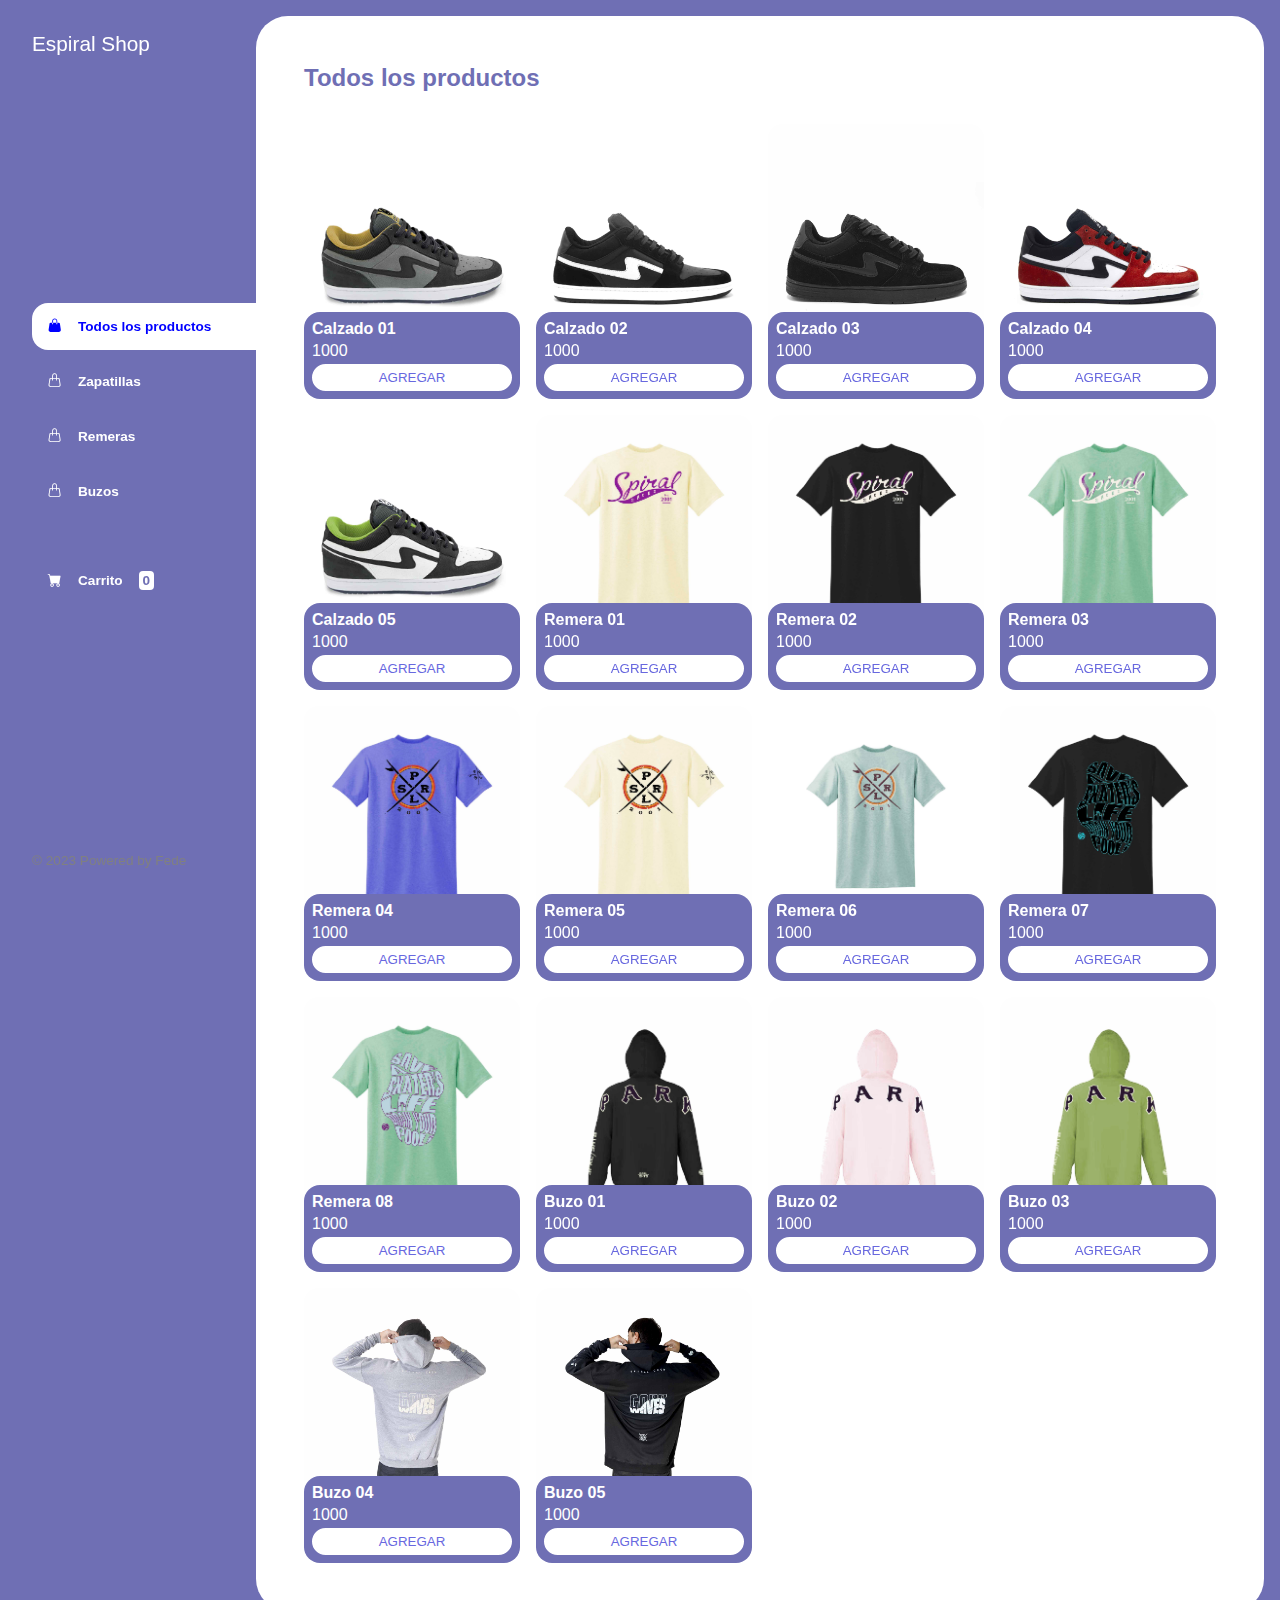
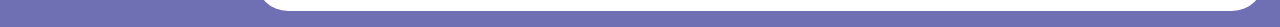
<file: index.html>
<!DOCTYPE html>
<html lang="en">
<head>
    <meta charset="UTF-8">
    <meta http-equiv="X-UA-Compatible" content="IE=edge">
    <meta name="viewport" content="width=device-width, initial-scale=1.0">
    <title>ESPIRAL SHOES SHOP</title>
    <link rel="stylesheet" href="https://cdn.jsdelivr.net/npm/bootstrap-icons@1.10.5/font/bootstrap-icons.css">
    <link rel="stylesheet" href="./css/main.css">
    <link rel="shortcut icon" href="./img/favicon.ico" type="image/x-icon">
</head>
<body>

    <div class="wrapper">
        <aside>
            <header>
                <h1 class="logo">Espiral Shop</h1>
            </header>
            <nav>
                <ul class="menu">
                    <li><button id="todos" class= "boton-menu boton-categoria active"><i class="bi bi-handbag-fill"></i>Todos los productos</button></li>
                    <li><button id="calzado" class= "boton-menu boton-categoria"><i class="bi bi-handbag"></i>Zapatillas</button></li>
                    <li><button id="remeras" class= "boton-menu boton-categoria"><i class="bi bi-handbag"></i>Remeras</button></li>
                    <li><button id="buzos" class= "boton-menu boton-categoria"><i class="bi bi-handbag"></i>Buzos</button></li>
                    <li><a class="boton-menu boton-carrito" href="./carrito.html"><i class="bi bi-cart-fill"></i>Carrito <span id="numerito" class="numerito">0</span></a></li>
                </ul>
            </nav>
            <footer>
                <p class="texto-footer"> © 2023 Powered by Fede</p>
            </footer>            
        </aside>

        <main>
            <h2 class="titulo-principal" id="titulo-principal">Todos los productos</h2>
            <div id="contenedor-productos" class="contenedor-productos">                
            </div>            
        </main>
    </div>

    <script src="./js/main.js"></script>
</body>
</html>
</file>
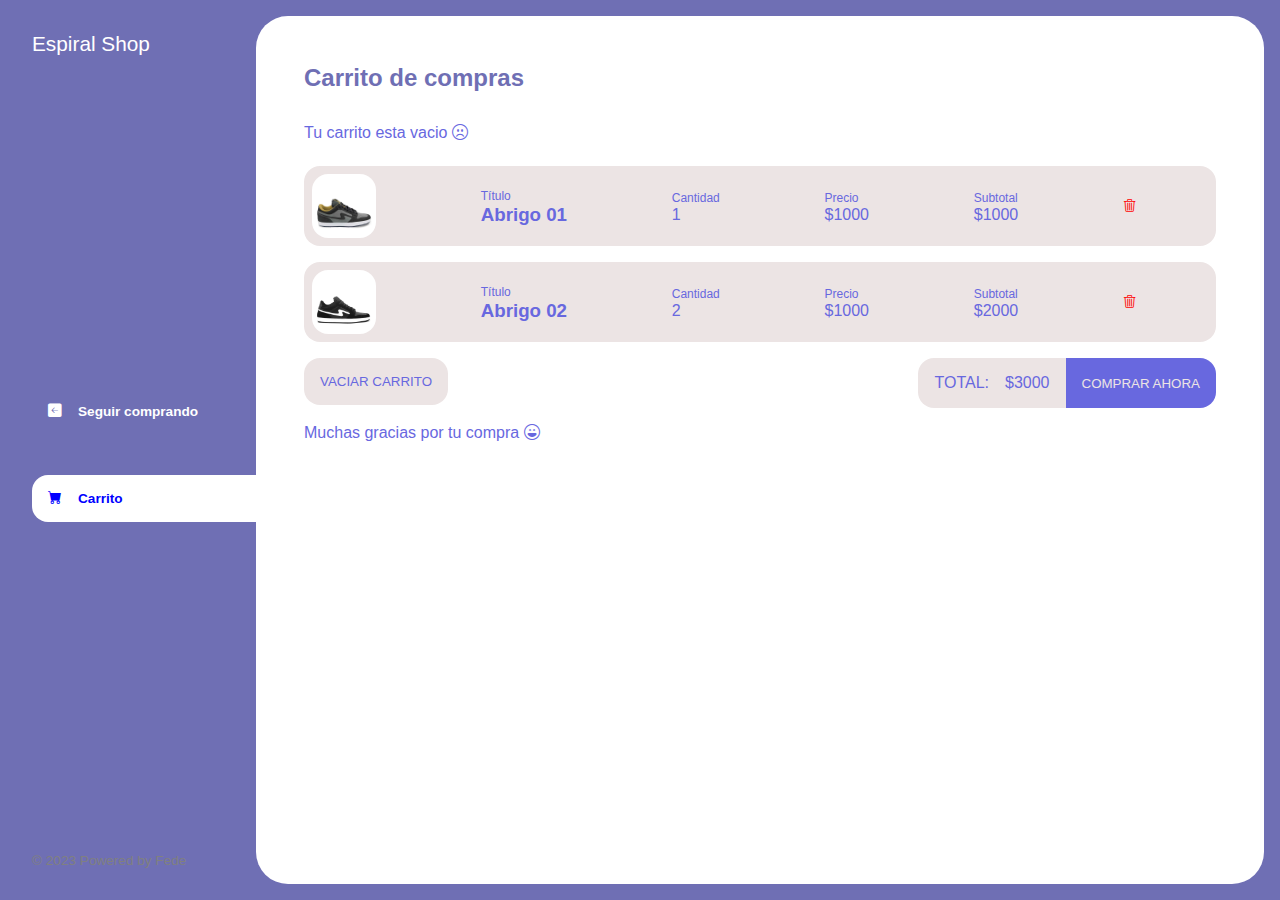
<file: carrito.html>
<!DOCTYPE html>
<html lang="en">
<head>
    <meta charset="UTF-8">
    <meta http-equiv="X-UA-Compatible" content="IE=edge">
    <meta name="viewport" content="width=device-width, initial-scale=1.0">
    <title>Carrito de compras - ESPIRAL SHOES</title>
    <link rel="stylesheet" href="https://cdn.jsdelivr.net/npm/bootstrap-icons@1.10.5/font/bootstrap-icons.css">
    <link rel="stylesheet" href="./css/main.css">
    <link rel="shortcut icon" href="./img/favicon.ico" type="image/x-icon">
</head>
<body>
    <div class="wrapper">
        <aside>
            <header>
                <h1 class="logo">Espiral Shop</h1>
            </header>
                <nav>
                    <ul class="menu">
                        <li>
                            <a class="boton-menu boton-volver" href="./index.html">
                                <i class="bi bi-arrow-left-square-fill"></i> Seguir comprando
                            </a>
                        </li>
                        <li>
                            <a class="boton-menu boton-carrito active" href="./carrito.html">
                                <i class="bi bi-cart-fill"></i> Carrito 
                            </a>
                        </li>
                    </ul>
                </nav>
                <footer>
                    <p class="texto-footer"> © 2023 Powered by Fede</p>
                </footer>
            
        </aside>

        <main>
            <h2 class="titulo-principal"> Carrito de compras</h2>
            <div class="contenedor-carrito">
                <p class="carrito-vacio">Tu carrito esta vacio <i class="bi bi-emoji-frown"></i></p>

                <div class="carrito-productos disabled">

                    <div class="carrito-producto">
                        <img class="carrito-producto-imagen" src="./img/calzado/01.jpg" alt="">
                        <div class="carrito-producto-titulo">
                            <small>Título</small>
                            <h3>Abrigo 01</h3>
                    </div>
                    <div class="carrito-producto-cantidad">
                        <small>Cantidad</small>
                        <p>1</p>
                    </div>
                    <div class="carrito-producto-precio">
                        <small>Precio</small>
                        <p>$1000</p>
                    </div>
                    <div class="carrito-producto-subtotal">
                        <small>Subtotal</small>
                        <p>$1000</p>
                    </div>
                    <button class="carrito-producto-eliminar"><i class="bi bi-trash3"></i></button>
                </div>

                <div class="carrito-producto">
                    <img class="carrito-producto-imagen" src="./img/calzado/02.jpg" alt="">
                    <div class="carrito-producto-titulo">
                        <small>Título</small>
                        <h3>Abrigo 02</h3>
                    </div>
                    <div class="carrito-producto-cantidad">
                        <small>Cantidad</small>
                        <p>2</p>
                    </div>
                    <div class="carrito-producto-precio">
                        <small>Precio</small>
                        <p>$1000</p>
                    </div>
                    <div class="carrito-producto-subtotal">
                        <small>Subtotal</small>
                        <p>$2000</p>
                    </div>
                    <button class="carrito-producto-eliminar"><i class="bi bi-trash3"></i></button>
                </div>                
                    <div class="carrito-acciones disabled">
                        <div class="carrito-acciones-izquierda">
                            <button class="carrito-acciones-vaciar">Vaciar carrito</button>
                        </div>
                        <div class="carrito-acciones-derecha">
                            <div class="carrito-acciones-total">
                                <p>Total:</p>
                                <p id="total">$3000</p>
                            </div>
                        <button class="carrito-acciones-comprar">Comprar ahora</button>
                        </div>
                    </div>                    
                    <p class="carrito-comprado disabled">Muchas gracias por tu compra  <i class="bi bi-emoji-laughing"></i></p>
                </div>
            </div>
        </main>
    </div>
    
    <script src="./js/main.js"></script>
</body>
</html>
</file>
<file: css/main.css>
@import url('https://fonts.googleapis.com/css2?family=Montserrat:ital,wght@1,300&display=swap');

*{
    margin: 0;
    padding: 0;
    box-sizing: border-box;
    font-family:'Lucida Sans', 'Lucida Sans Regular', 'Lucida Grande', 'Lucida Sans Unicode', Geneva, Verdana, sans-serif;
}

h1, h2, h3, h4, h5, h6, p, a, input, textarea, ul{
    margin: 0;
    padding: 0;
}

ul{
    list-style-type: none;
}

a{
    text-decoration: none;
}

.wrapper{
    display: grid;
    grid-template-columns: 1fr 4fr;
    background-color: rgb(111, 111, 180);
}

aside{
    padding: 2rem;
    padding-right: 0;
    color: white;
    position: sticky;
    top: 0;
    height: 100vh;
    display: flex;
    flex-direction: column;
    justify-content: space-between;
}

.logo{
    font-weight: 400;
    font-size: 1.3rem;
}

.menu{
    display: flex;
    flex-direction: column;
    gap: .5rem;
}

.boton-menu{
    background-color: transparent;
    border: 0;
    color: white;
    cursor: pointer;
    display: flex;
    gap: 1rem;
    font-weight: 600; 
    padding: 1rem;
    font-size: .85rem;
    align-items: center;
    width: 100%;
}

.boton-menu.active{
    background-color: white;
    color: blue;    
    border-top-left-radius: 1rem;
    border-bottom-left-radius: 1rem;
}

.boton-carrito{
    margin-top: 2rem;
}

.numerito{
    background-color: white;
    color:  rgb(111, 111, 180);
    padding: .15rem .25rem;
    border-radius: .25rem;
}


.texto-footer{
    color: gray;
    font-size: .85rem;
}

main{
    background-color: white;
    margin: 1rem;
    margin-left: 0;
    border-radius: 2rem;
    padding: 3rem;
}

.titulo-principal{
    color: rgb(111, 111, 180);
    margin-bottom: 2rem;
}

.contenedor-productos{
    display: grid;
    grid-template-columns: repeat(4, 1fr);
    gap: 1rem;
}

.producto-imagen{
    max-width: 100%;
    border-radius: 1rem;
}

.producto-detalles{
    background-color: rgb(111, 111, 180);
    color: white;
    padding: .5rem;
    border-radius: 1rem;
    margin-top: -2rem;
    position: relative;
    display: flex;
    flex-direction: column;
    gap: .25rem;
}

.producto-titulo{
    font-size: 1rem;
}

.producto-agregar{
    border: 0;
    background-color: white;
    color: rgb(104, 104, 223);
    padding: .25rem;
    text-transform: uppercase;
    border-radius: 2rem;
    cursor: pointer;
    border: 2px solid white;
    transition: background-color .2s, color .2s;
}

.producto-agregar:hover{
    background-color: rgb(171, 218, 218);
    color: white;
}






/** CARRITO **/
.contenedor-carrito{
    display: flex;
    flex-direction: column;
    gap: 1.5rem;
}

.carrito-vacio,
.carrito-comprado{
    color: rgb(104, 104, 223);
}

.carrito-productos{
    display: flex;
    flex-direction: column;
    gap: 1rem;    
}

.carrito-producto{
    display: flex;
    justify-content: space-between;
    align-items: center;
    background-color: rgb(236, 228, 228);
    color: rgb(104, 104, 223);
    padding: .5rem;
    padding-right: 5rem;
    border-radius: 1rem;
}

.carrito-producto-imagen{
    width: 4rem;
    border-radius: 1rem;
}

.carrito-producto small{
    font-size: .75rem;
}

.carrito-producto-eliminar{
    border: 0;
    background-color: transparent;
    color: red;
    cursor: pointer;
}

.carrito-acciones{
    display: flex;
    justify-content: space-between;
}

.carrito-acciones-vaciar{
    border: 0;
    background-color: rgb(236, 228, 228);
    padding: 1rem;
    border-radius: 1rem;
    color: rgb(104, 104, 223);
    text-transform: uppercase;
    cursor: pointer;
}   

.carrito-acciones-derecha{
    display: flex;
}

.carrito-acciones-total{
    display: flex;
    background-color: rgb(236, 228, 228);
    padding: 1rem;
    color: rgb(104, 104, 223);
    text-transform: uppercase;
    border-top-left-radius: 1rem;
    border-bottom-left-radius: 1rem;
    gap: 1rem;
}

.carrito-acciones-comprar{
    border: 0;
    background-color: rgb(104, 104, 223);
    padding: 1rem;
    color: rgb(236, 228, 228);
    text-transform: uppercase;
    cursor: pointer;
    border-top-right-radius: 1rem;
    border-bottom-right-radius: 1rem;
}
</file>
